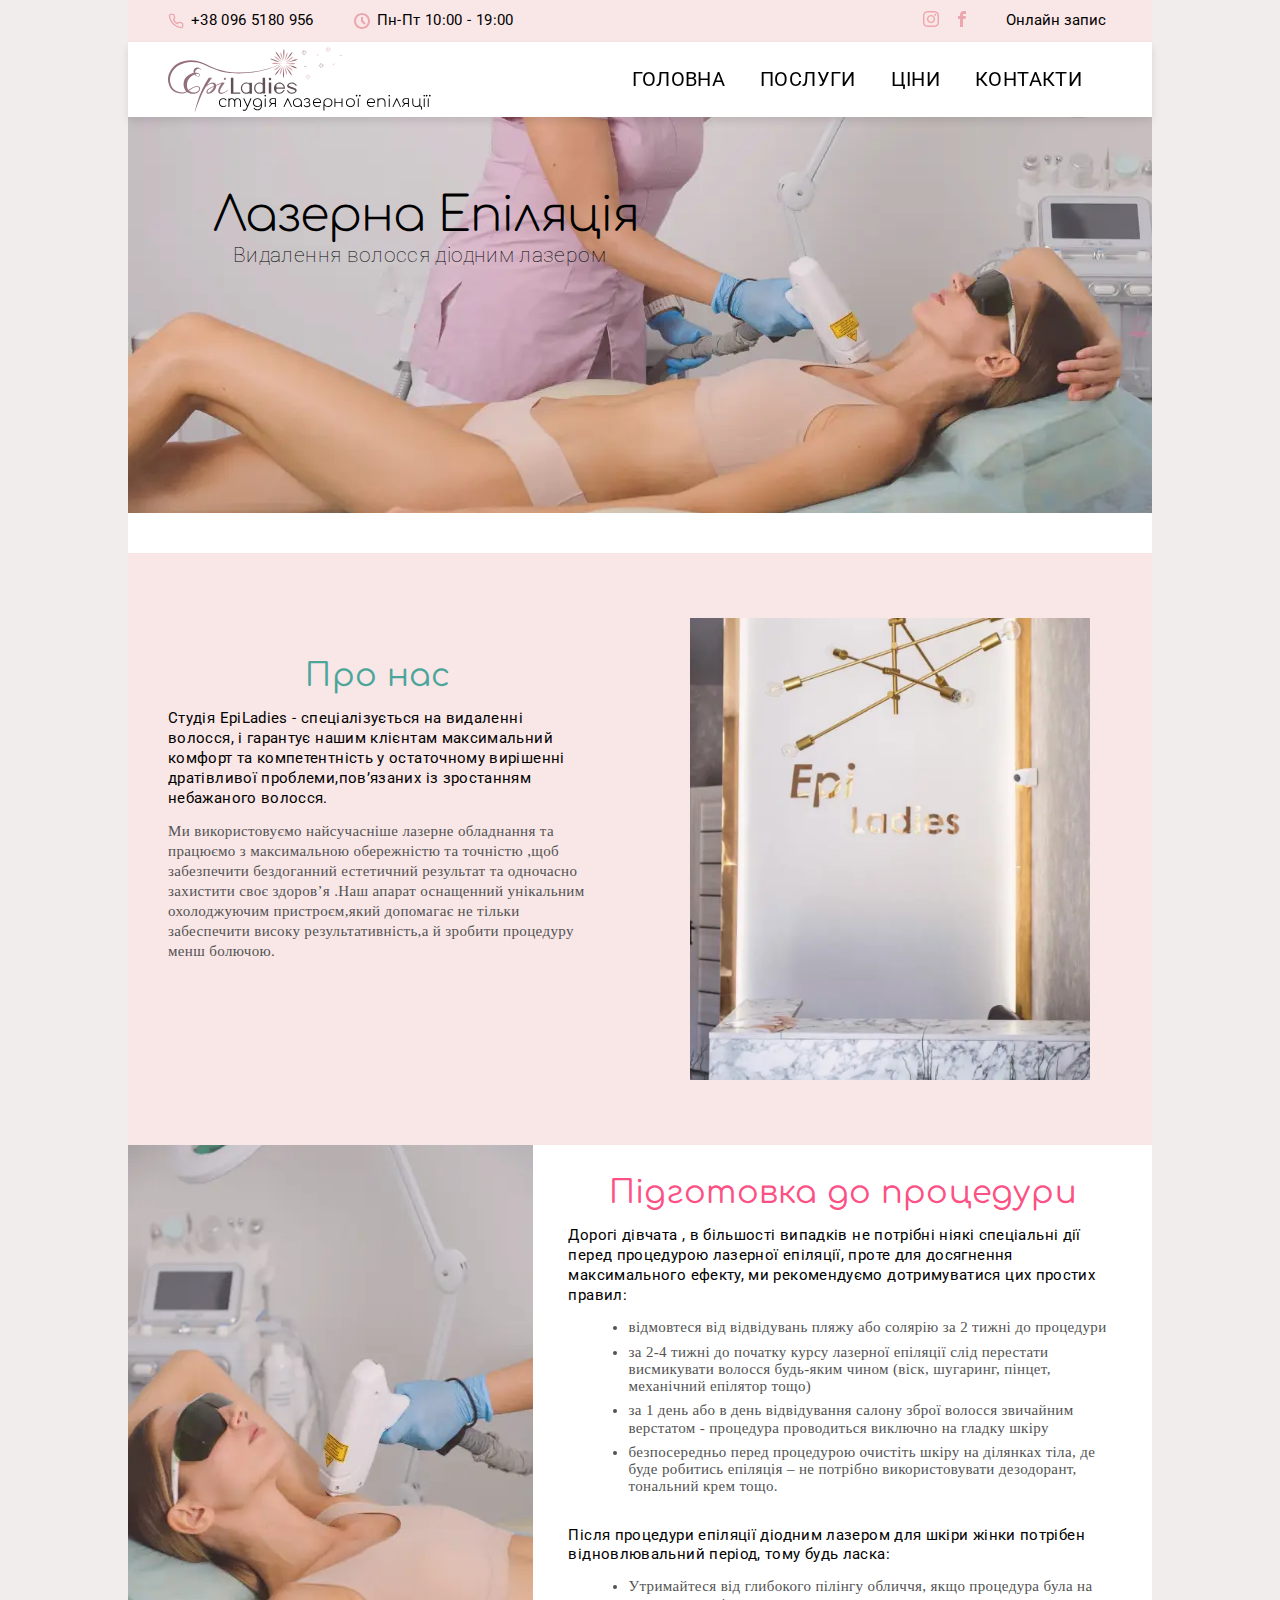
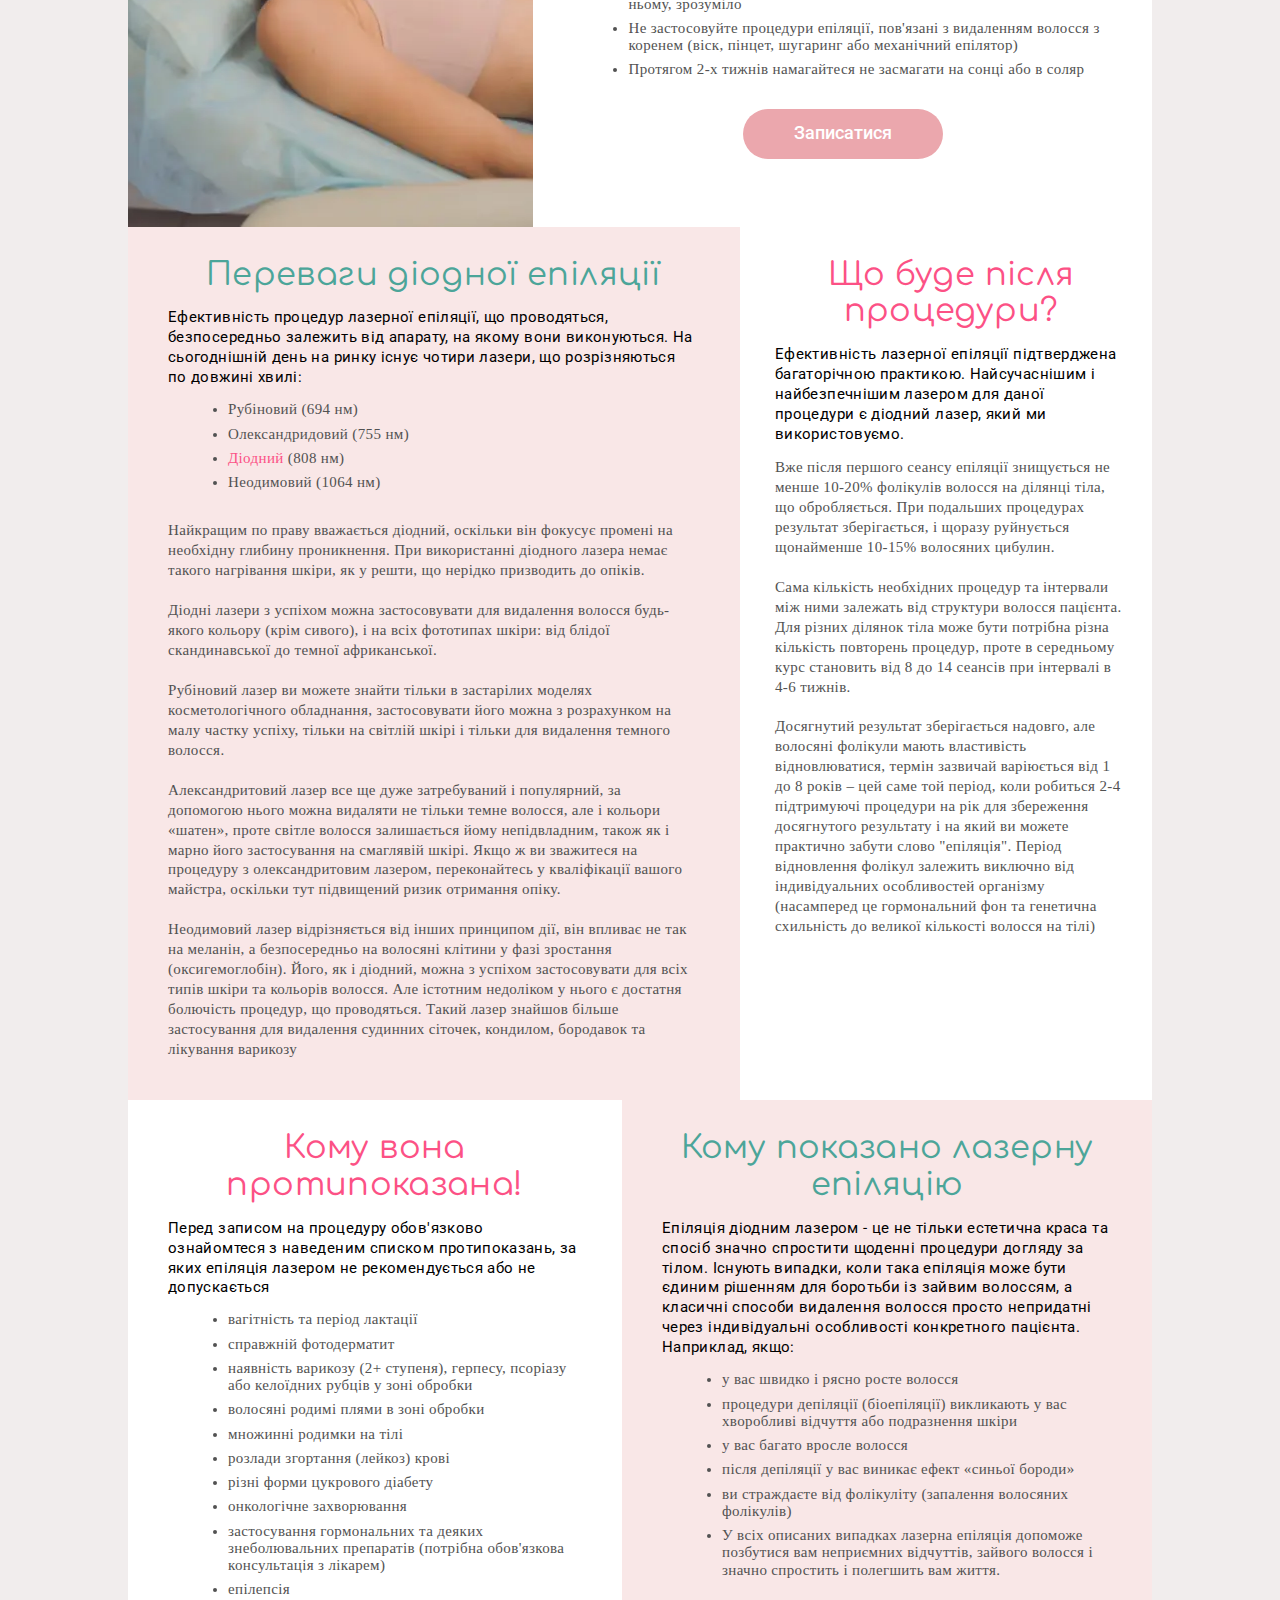
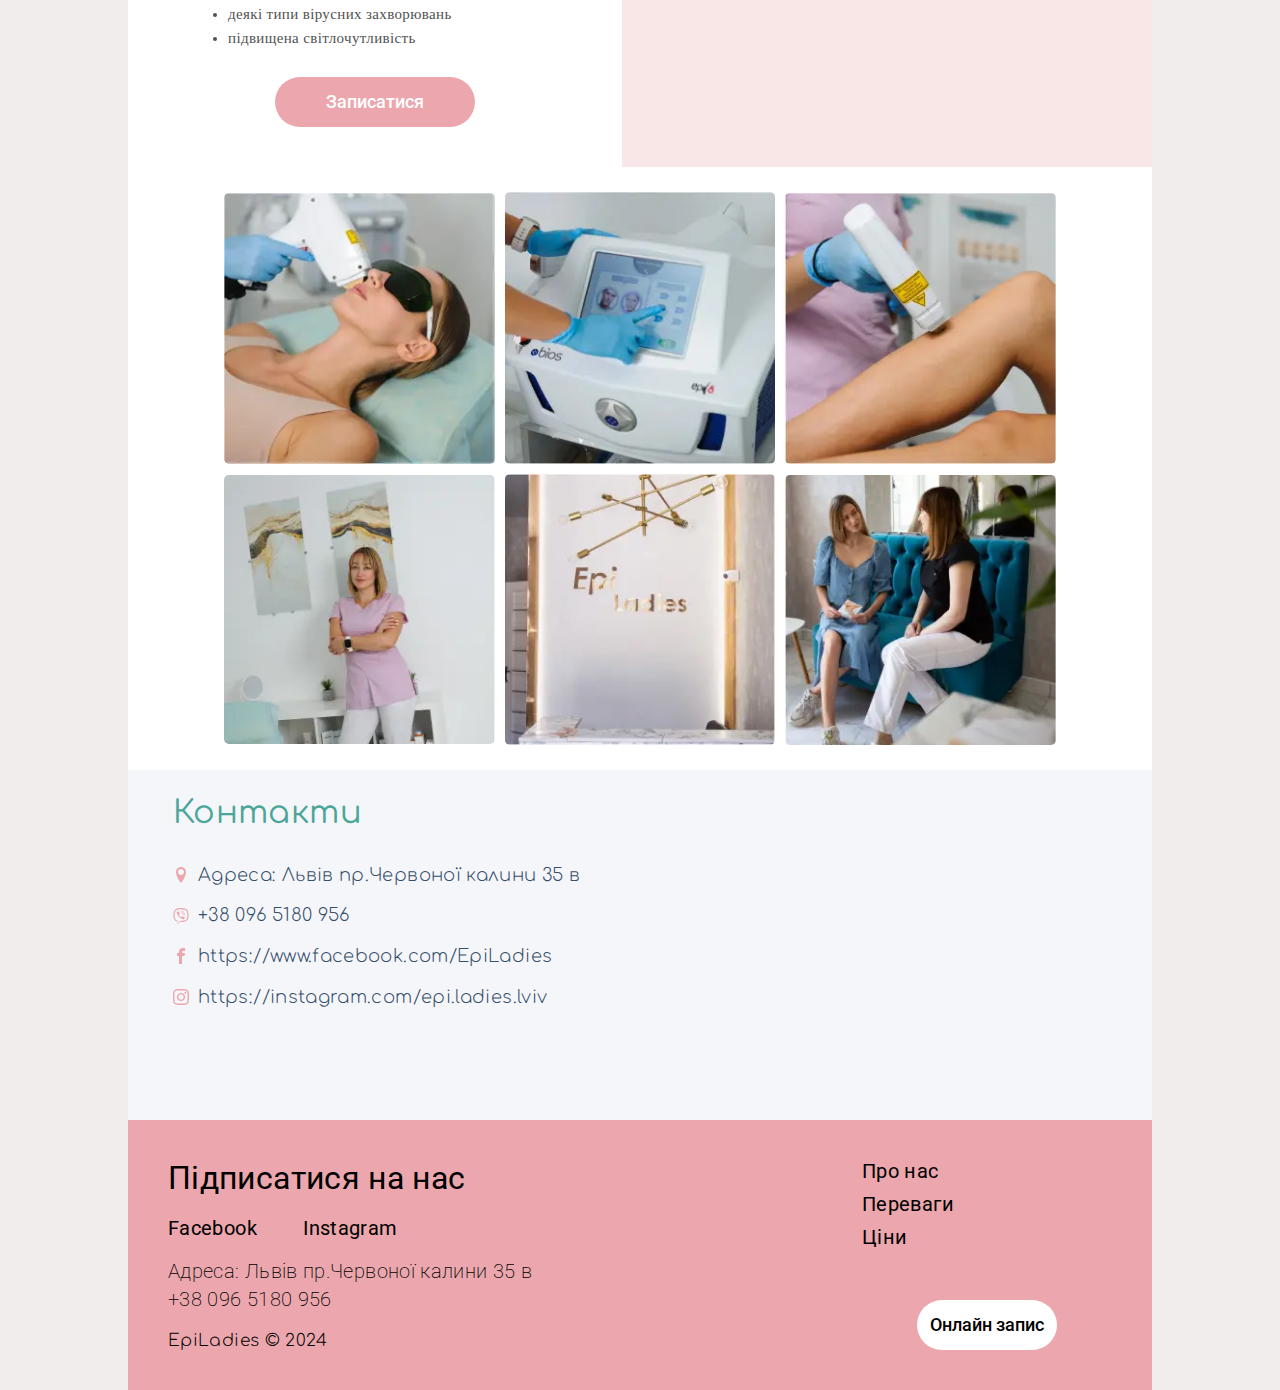
<file: index.html>
<!DOCTYPE html>
<html lang="uk">
  <head>
    <meta charset="UTF-8" />
    <meta name="viewport" content="width=device-width, initial-scale=1.0" />
    <meta
      name="keywords"
      content="лазерна епіляція, видалення волосся, процедура лазерної епіляції, переваги лазерної епіляції"
    />
    <meta
      name="description"
      content="EpiLadies – ваш найкращий вибір для лазерної епіляції та видалення волосся. Професійні послуги та передові технології для ідеальної гладкості шкіри. Дізнайтеся про переваги лазерної епіляції від EpiLadies."
    />

    <link
      rel="stylesheet"
      href="https://cdnjs.cloudflare.com/ajax/libs/modern-normalize/1.0.0/modern-normalize.min.css"
    />
    <link rel="preconnect" href="https://fonts.googleapis.com" />
    <link rel="preconnect" href="https://fonts.gstatic.com" crossorigin />
    <link
      href="https://fonts.googleapis.com/css2?family=Comfortaa:wght@300;700&family=Roboto:wght@100;400;500;700;900&display=swap"
      rel="stylesheet"
    />
    <link rel="stylesheet" href="./css/main.min.css" />
    <title>EpiLadies</title>
  </head>
  <body>
    <div class="top">
      <ul class="top__list">
        <li class="top__item">
          <a href="tel:+380961111111" class="top__link"
            ><svg width="16" height="16">
              <use class="top-icon" href="./images/symbol-defs.svg#icon-phone"></use></svg
            >+38 096 5180 956</a
          >
        </li>
        <li class="top__item">
          <a href="#" class="top__link top-link__disabled"
            ><svg width="16" height="16">
              <use class="top-icon" href="./images/symbol-defs.svg#icon-clock"></use></svg
            ><span>Пн-Пт 10:00 - 19:00</span></a
          >
        </li>
      </ul>
      <div class="top__wrapper-right">
        <ul class="top__icon-list">
          <li class="top__icon-item">
            <a
              href="https://instagram.com/epi.ladies.lviv"
              class="top__icon-link"
              aria-label="Епі Ледіс в Instagram"
              ><svg width="16" height="16">
                <use class="top-icon" href="./images/symbol-defs.svg#icon-instagram"></use></svg
            ></a>
          </li>
          <li class="top__icon-item">
            <a
              href="https://www.facebook.com/EpiLadies"
              class="top__icon-link"
              aria-label="Епі Ледіс в Facebook"
              ><svg width="16" height="16">
                <use class="top-icon" href="./images/symbol-defs.svg#icon-facebook"></use></svg
            ></a>
          </li>
        </ul>
        <button type="button" class="top__appointment" data-modal-open>Онлайн запис</button>
        <!-- <a href="#" class="top__appointment">Онлайн запис</a> -->
      </div>
    </div>
    <header class="header section" id="home">
      <div class="container">
        <div class="header-wrapper">
          <a href="#" class="logo"
            ><img
              src="./images/logo.svg"
              alt="логотип"
              class="logo__icon"
              width="150"
              height="55"
            /><span>студія лазерної епіляції</span></a
          >
          <nav>
            <ul class="nav-list__desktop">
              <li class="nav-item_desktop">
                <a href="/index.html" class="nav-link__desktop-item">Головна</a>
              </li>
              <li class="nav-item_desktop" id="services">
                <a href="#" class="nav-link__desktop-item">Послуги</a>
                <ul id="submenu" class="submenu">
                  <li class="submenu__item">
                    <a href="#" class="submenu__link" data-modal-open-price-list2
                      >Лазерна Епіляція</a
                    >
                  </li>
                  <li class="submenu__item"><a href="#" class="submenu__link">Косметологія</a></li>
                  <li class="submenu__item">
                    <a href="#" class="submenu__link">Апаратні процедури</a>
                  </li>
                </ul>
              </li>
              <li class="nav-item_desktop">
                <a href="./price.html" class="nav-link__desktop-item">Ціни</a>
              </li>
              <li class="nav-item_desktop">
                <a href="#contacts" class="nav-link__desktop-item">Контакти</a>
              </li>
            </ul>
            <ul class="nav-list" data-menu id="mobile-menu">
              <li class="nav-item"><a href="#home" class="nav-link">Головна</a></li>
              <li class="nav-item">
                <a href="#" class="nav-link" data-modal-open-price-list>Ціни</a>
              </li>
              <li class="nav-item"><a href="#contacts" class="nav-link">Розташування</a></li>
              <li class="nav-item">
                <a href="#" class="nav-link nav-link__contact">Контакти</a>
                <ul class="contacts__list nav-contacts">
                  <li class="contacts__item">
                    <svg class="contacts__icon" width="16" height="16">
                      <use href="./images/symbol-defs.svg#icon-location"></use>
                    </svg>
                    <a
                      href="https://goo.gl/maps/tGqg4Z2JBKy3Sz5L9"
                      class="contacts__link"
                      target="_blank"
                      rel="noopener noreferrer nofollow"
                      >Адреса: Львів пр.Червоної калини 36в</a
                    >
                  </li>
                  <li class="contacts__item">
                    <svg class="contacts__icon" width="16" height="16">
                      <use href="./images/symbol-defs.svg#icon-viber"></use>
                    </svg>
                    <a href="tel:+380961111111" class="contacts__link">+38 096 5180 956</a>
                  </li>
                  <li class="contacts__item">
                    <svg class="contacts__icon" width="16" height="16">
                      <use href="./images/symbol-defs.svg#icon-facebook"></use>
                    </svg>
                    <a
                      href="https://www.facebook.com/EpiLadies"
                      class="contacts__link"
                      target="_blank"
                      rel="noopener noreferrer nofollow"
                      >https://www.facebook.com/EpiLadies</a
                    >
                  </li>
                  <li class="contacts__item">
                    <svg class="contacts__icon" width="16" height="16">
                      <use href="./images/symbol-defs.svg#icon-instagram"></use>
                    </svg>
                    <a
                      href="https://instagram.com/epi.ladies.lviv"
                      class="contacts__link"
                      target="_blank"
                      rel="noopener noreferrer nofollow"
                      >https://instagram.com/epi.ladies.lviv</a
                    >
                  </li>
                </ul>
              </li>
            </ul>
          </nav>
          <button type="button" class="header__phone" data-modal-open>
            <svg width="25" height="25">
              <use class="icon-phone" href="./images/symbol-defs.svg#icon-phone"></use>
            </svg>
          </button>
          <button
            type="button"
            class="menu-toggle"
            data-menu-button
            aria-expanded="false"
            aria-controls="mobile-menu"
          >
            <svg width="35" height="25" aria-label="перемикач мобільного меню">
              <use class="icon-menu" href="./images/symbol-defs.svg#icon-menu"></use>
              <use class="icon-close" href="./images/symbol-defs.svg#icon-close"></use>
            </svg>
          </button>
          <!-- <button type="button" class="header__btn btn" data-modal-open>Записатися</button> -->
        </div>
      </div>
    </header>
    <main>
      <section class="hero">
        <div class="container">
          <h1 class="hero__title">Лазерна Епіляція</h1>
          <p class="hero__subtitle">Видалення волосся діодним лазером</p>
        </div>
        <div class="hero-padding"></div>
      </section>

      <section class="about section" id="about">
        <div class="container about-text">
          <h2 class="title title--dark">Про нас</h2>
          <p class="description">
            Студія EpiLadies - спеціалізується на видаленні волосся, і гарантує нашим клієнтам
            максимальний комфорт та компетентність у остаточному вирішенні дратівливої
            проблеми,пов’язаних із зростанням небажаного волосся.
          </p>
          <p class="text">
            Ми використовуємо найсучасніше лазерне обладнання та працюємо з максимальною обережністю
            та точністю ,щоб забезпечити бездоганний естетичний результат та одночасно захистити
            своє здоров’я .Наш апарат оснащенний унікальним охолоджуючим пристроєм,який допомагає не
            тільки забеспечити високу результативність,а й зробити процедуру менш болючою.
          </p>
        </div>
        <div class="about-thumb__img"></div>
      </section>

      <section class="preparation section">
        <div class="container preparation-text">
          <h2 class="title">Підготовка до процедури</h2>
          <p class="description">
            Дорогі дівчата , в більшості випадків не потрібні ніякі спеціальні дії перед процедурою
            лазерної епіляції, проте для досягнення максимального ефекту, ми рекомендуємо
            дотримуватися цих простих правил:
          </p>
          <ul class="list">
            <li class="item">
              відмовтеся від відвідувань пляжу або солярію за 2 тижні до процедури
            </li>
            <li class="item">
              за 2-4 тижні до початку курсу лазерної епіляції слід перестати висмикувати волосся
              будь-яким чином (віск, шугаринг, пінцет, механічний епілятор тощо)
            </li>
            <li class="item">
              за 1 день або в день відвідування салону зброї волосся звичайним верстатом - процедура
              проводиться виключно на гладку шкіру
            </li>
            <li class="item">
              безпосередньо перед процедурою очистіть шкіру на ділянках тіла, де буде робитись
              епіляція – не потрібно використовувати дезодорант, тональний крем тощо.
            </li>
          </ul>
          <p class="description">
            Після процедури епіляції діодним лазером для шкіри жінки потрібен відновлювальний
            період, тому будь ласка:
          </p>
          <ul class="list">
            <li class="item">
              Утримайтеся від глибокого пілінгу обличчя, якщо процедура була на ньому, зрозуміло
            </li>
            <li class="item">
              Не застосовуйте процедури епіляції, пов'язані з видаленням волосся з коренем (віск,
              пінцет, шугаринг або механічний епілятор)
            </li>
            <li class="item">Протягом 2-х тижнів намагайтеся не засмагати на сонці або в соляр</li>
          </ul>
          <button type="button" class="btn" data-modal-open>Записатися</button>
        </div>
        <div class="preparation-thumb__img"></div>
      </section>

      <div class="container-double">
        <section class="advantages section" id="advantages">
          <div class="container">
            <div class="advantages-wrapper">
              <h2 class="title title--dark">Переваги діодної епіляції</h2>
              <p class="description">
                Ефективність процедур лазерної епіляції, що проводяться, безпосередньо залежить від
                апарату, на якому вони виконуються. На сьогоднішній день на ринку існує чотири
                лазери, що розрізняються по довжині хвилі:
              </p>
              <ul class="list">
                <li class="item">Рубіновий (694 нм)</li>
                <li class="item">Олександридовий (755 нм)</li>
                <li class="item"><span style="color: #fc5185">Діодний</span> (808 нм)</li>
                <li class="item">Неодимовий (1064 нм)</li>
              </ul>
              <p class="text">
                Найкращим по праву вважається діодний, оскільки він фокусує промені на необхідну
                глибину проникнення. При використанні діодного лазера немає такого нагрівання шкіри,
                як у решти, що нерідко призводить до опіків.<br /><br />Діодні лазери з успіхом
                можна застосовувати для видалення волосся будь-якого кольору (крім сивого), і на
                всіх фототипах шкіри: від блідої скандинавської до темної африканської.<br /><br />
                Рубіновий лазер ви можете знайти тільки в застарілих моделях косметологічного
                обладнання, застосовувати його можна з розрахунком на малу частку успіху, тільки на
                світлій шкірі і тільки для видалення темного волосся.<br /><br />
                Александритовий лазер все ще дуже затребуваний і популярний, за допомогою нього
                можна видаляти не тільки темне волосся, але і кольори «шатен», проте світле волосся
                залишається йому непідвладним, також як і марно його застосування на смаглявій
                шкірі. Якщо ж ви зважитеся на процедуру з олександритовим лазером, переконайтесь у
                кваліфікації вашого майстра, оскільки тут підвищений ризик отримання опіку.
                <br /><br />Неодимовий лазер відрізняється від інших принципом дії, він впливає не
                так на меланін, а безпосередньо на волосяні клітини у фазі зростання
                (оксигемоглобін). Його, як і діодний, можна з успіхом застосовувати для всіх типів
                шкіри та кольорів волосся. Але істотним недоліком у нього є достатня болючість
                процедур, що проводяться. Такий лазер знайшов більше застосування для видалення
                судинних сіточек, кондилом, бородавок та лікування варикозу
              </p>
            </div>
          </div>
        </section>

        <section class="post section">
          <div class="container">
            <div class="post-wrapper">
              <h2 class="title">Що буде після процедури?</h2>
              <p class="description">
                Ефективність лазерної епіляції підтверджена багаторічною практикою. Найсучаснішим і
                найбезпечнішим лазером для даної процедури є діодний лазер, який ми використовуємо.
              </p>
              <p class="text">
                Вже після першого сеансу епіляції знищується не менше 10-20% фолікулів волосся на
                ділянці тіла, що обробляється. При подальших процедурах результат зберігається, і
                щоразу руйнується щонайменше 10-15% волосяних цибулин.<br />
                <br />Сама кількість необхідних процедур та інтервали між ними залежать від
                структури волосся пацієнта. Для різних ділянок тіла може бути потрібна різна
                кількість повторень процедур, проте в середньому курс становить від 8 до 14 сеансів
                при інтервалі в 4-6 тижнів. <br />
                <br />Досягнутий результат зберігається надовго, але волосяні фолікули мають
                властивість відновлюватися, термін зазвичай варіюється від 1 до 8 років – цей саме
                той період, коли робиться 2-4 підтримуючі процедури на рік для збереження
                досягнутого результату і на який ви можете практично забути слово "епіляція". Період
                відновлення фолікул залежить виключно від індивідуальних особливостей організму
                (насамперед це гормональний фон та генетична схильність до великої кількості волосся
                на тілі)
              </p>
            </div>
          </div>
        </section>
      </div>

      <div class="container-double-reverse">
        <section class="recommend">
          <div class="container recommend-wrapper">
            <h2 class="title title--dark">Кому показано лазерну епіляцію</h2>
            <p class="description">
              Епіляція діодним лазером - це не тільки естетична краса та спосіб значно спростити
              щоденні процедури догляду за тілом. Існують випадки, коли така епіляція може бути
              єдиним рішенням для боротьби із зайвим волоссям, а класичні способи видалення волосся
              просто непридатні через індивідуальні особливості конкретного пацієнта. Наприклад,
              якщо:
            </p>
            <ul class="list">
              <li class="item">у вас швидко і рясно росте волосся</li>
              <li class="item">
                процедури депіляції (біоепіляції) викликають у вас хворобливі відчуття або
                подразнення шкіри
              </li>
              <li class="item">у вас багато вросле волосся</li>
              <li class="item">після депіляції у вас виникає ефект «синьої бороди»</li>
              <li class="item">ви страждаєте від фолікуліту (запалення волосяних фолікулів)</li>
              <li class="item">
                У всіх описаних випадках лазерна епіляція допоможе позбутися вам неприємних
                відчуттів, зайвого волосся і значно спростить і полегшить вам життя.
              </li>
            </ul>
          </div>
        </section>

        <section class="contr-recomend section">
          <div class="container contr-recomend-wrapper">
            <h2 class="title">Кому вона протипоказана!</h2>
            <p class="description">
              Перед записом на процедуру обов'язково ознайомтеся з наведеним списком протипоказань,
              за яких епіляція лазером не рекомендується або не допускається
            </p>
            <ul class="list">
              <li class="item">вагітність та період лактації</li>
              <li class="item">справжній фотодерматит</li>
              <li class="item">
                наявність варикозу (2+ ступеня), герпесу, псоріазу або келоїдних рубців у зоні
                обробки
              </li>
              <li class="item">волосяні родимі плями в зоні обробки</li>
              <li class="item">множинні родимки на тілі</li>
              <li class="item">розлади згортання (лейкоз) крові</li>
              <li class="item">різні форми цукрового діабету</li>
              <li class="item">онкологічне захворювання</li>
              <li class="item">
                застосування гормональних та деяких знеболювальних препаратів (потрібна обов'язкова
                консультація з лікарем)
              </li>
              <li class="item">епілепсія</li>
              <li class="item">деякі типи вірусних захворювань</li>
              <li class="item">підвищена світлочутливість</li>
            </ul>
            <button type="button" class="btn" data-modal-open>Записатися</button>
          </div>
        </section>
      </div>

      <section class="cards section">
        <h2 class="visibility-hidden">Фото-звіт</h2>
        <ul class="cards__list">
          <li class="cards__item">
            <picture>
              <source
                srcset="./images/recom/rec1-1.webp 1x, ./images/recom/rec1@2.webp 2x"
                media="(max-width: 1023px)"
              />
              <source
                srcset="
                  ./images/recom/rec280/rec1-280.webp   1x,
                  ./images/recom/rec280/rec1-280@2.webp 2x
                "
                media="(min-width: 1024px)"
              />
              <img
                class="cards__img"
                src="./images/recom/rec1-1.webp"
                alt="#"
                sizes="(min-width: 768px) 33vw, 50vw"
                loading="lazy"
              />
            </picture>
            <!-- <img
              loading="lazy"
              src="./images/recom/rec1@2.webp"
              alt=""
              class="cards__img"
              width="220"
              height="220"
            /> -->
          </li>
          <li class="cards__item">
            <picture>
              <source
                srcset="./images/recom/rec1-2.webp 1x, ./images/recom/rec2@2.webp 2x"
                media="(max-width: 1023px)"
              />
              <source
                srcset="
                  ./images/recom/rec280/rec2-280.webp   1x,
                  ./images/recom/rec280/rec2-280@2.webp 2x
                "
                media="(min-width: 1024px)"
              />
              <img
                class="cards__img"
                src="./images/recom/rec1-2.webp"
                alt="#"
                sizes="(min-width: 768px) 33vw, 50vw"
                loading="lazy"
              />
            </picture>
          </li>
          <li class="cards__item">
            <picture>
              <source
                srcset="./images/recom/rec1-3.webp 1x, ./images/recom/rec3@2.webp 2x"
                media="(max-width: 1023px)"
              />
              <source
                srcset="
                  ./images/recom/rec280/rec3-280.webp   1x,
                  ./images/recom/rec280/rec3-280@2.webp 2x
                "
                media="(min-width: 1024px)"
              />
              <img
                class="cards__img"
                src="./images/recom/rec1-3.webp"
                alt="#"
                sizes="(min-width: 768px) 33vw, 50vw"
                loading="lazy"
              />
            </picture>
          </li>
          <li class="cards__item">
            <picture>
              <source
                srcset="./images/recom/rec1-4.webp 1x, ./images/recom/rec4@2.webp 2x"
                media="(max-width: 1023px)"
              />
              <source
                srcset="
                  ./images/recom/rec280/rec4-280.webp   1x,
                  ./images/recom/rec280/rec4-280@2.webp 2x
                "
                media="(min-width: 1024px)"
              />
              <img
                class="cards__img"
                src="./images/recom/rec1-4.webp"
                alt="#"
                sizes="(min-width: 768px) 33vw, 50vw"
                loading="lazy"
              />
            </picture>
          </li>
          <li class="cards__item tablet">
            <picture>
              <source
                srcset="./images/recom/rec1-5.webp 1x, ./images/recom/rec5@2.webp 2x"
                media="(max-width: 1023px)"
              />
              <source
                srcset="
                  ./images/recom/rec280/rec5-280.webp   1x,
                  ./images/recom/rec280/rec5-280@2.webp 2x
                "
                media="(min-width: 1024px)"
              />
              <img
                class="cards__img"
                src="./images/recom/rec1-5.webp"
                alt="#"
                sizes="(min-width: 768px) 33vw, 50vw"
                loading="lazy"
              />
            </picture>
          </li>
          <li class="cards__item tablet">
            <picture>
              <source
                srcset="./images/recom/rec1-6.webp 1x, ./images/recom/rec6@2.webp 2x"
                media="(max-width: 1023px)"
              />
              <source
                srcset="
                  ./images/recom/rec280/rec6-280.webp   1x,
                  ./images/recom/rec280/rec6-280@2.webp 2x
                "
                media="(min-width: 1024px)"
              />
              <img
                class="cards__img"
                src="./images/recom/rec1-6.webp"
                alt="#"
                sizes="(min-width: 768px) 33vw, 50vw"
                loading="lazy"
              />
            </picture>
          </li>
        </ul>
      </section>

      <section class="contacts section" id="contacts">
        <div class="container">
          <div class="contacts__wrapper">
            <h3 class="contacts__title">Контакти</h3>
            <!-- <address class="contacts__address"> -->
            <ul class="contacts__list">
              <li class="contacts__item">
                <svg class="contacts__icon" width="16" height="16">
                  <use href="./images/symbol-defs.svg#icon-location"></use>
                </svg>
                <a
                  href="https://goo.gl/maps/tGqg4Z2JBKy3Sz5L9"
                  class="contacts__link"
                  target="_blank"
                  rel="noopener noreferrer nofollow"
                  >Адреса: Львів пр.Червоної калини 35 в</a
                >
              </li>
              <li class="contacts__item">
                <svg class="contacts__icon" width="16" height="16">
                  <use href="./images/symbol-defs.svg#icon-viber"></use>
                </svg>
                <a href="tel:+380961111111" class="contacts__link">+38 096 5180 956</a>
              </li>
              <li class="contacts__item">
                <svg class="contacts__icon" width="16" height="16">
                  <use href="./images/symbol-defs.svg#icon-facebook"></use>
                </svg>
                <a
                  href="https://www.facebook.com/EpiLadies"
                  class="contacts__link"
                  target="_blank"
                  rel="noopener noreferrer nofollow"
                  >https://www.facebook.com/EpiLadies</a
                >
              </li>
              <li class="contacts__item">
                <svg class="contacts__icon" width="16" height="16">
                  <use href="./images/symbol-defs.svg#icon-instagram"></use>
                </svg>
                <a
                  href="https://instagram.com/epi.ladies.lviv"
                  class="contacts__link"
                  target="_blank"
                  rel="noopener noreferrer nofollow"
                  >https://instagram.com/epi.ladies.lviv</a
                >
              </li>
            </ul>
            <iframe
              class="contacts__map"
              title="myFrame"
              src="https://www.google.com/maps/embed?pb=!1m14!1m8!1m3!1d10301.074335816527!2d24.04820575566468!3d49.79981806782595!3m2!1i1024!2i768!4f13.1!3m3!1m2!1s0x473ae9c1765b9a57%3A0x812b740541a07207!2zRXBpIExhZGllcy0g0YHRgtGD0LTRltGPINC70LDQt9C10YDQvdC-0Zcg0LXQv9GW0LvRj9GG0ZbRlw!5e0!3m2!1suk!2sua!4v1695495187989!5m2!1suk!2sua"
              style="border: 0"
              allowfullscreen=""
              loading="lazy"
              referrerpolicy="no-referrer-when-downgrade"
            ></iframe>
          </div>
        </div>
      </section>
    </main>

    <footer class="footer">
      <div class="footer__wrapper-left">
        <h3 class="footer__title">Підписатися на нас</h3>
        <ul class="footer__social-list">
          <li class="footer__social-item">
            <a
              href="https://www.facebook.com/EpiLadies"
              target="_blank"
              rel="noopener noreferrer nofollow"
              class="footer__social-link"
              >Facebook </a
            ><svg width="16" height="16">
              <use href="./images/symbol-defs.svg#icon-arrow"></use>
            </svg>
          </li>
          <li class="footer__social-item">
            <a
              href="https://instagram.com/epi.ladies.lviv"
              target="_blank"
              rel="noopener noreferrer nofollow"
              class="footer__social-link"
              >Instagram</a
            >
            <svg width="16" height="16">
              <use href="./images/symbol-defs.svg#icon-arrow"></use>
            </svg>
          </li>
        </ul>
        <ul class="footer__contacts-list">
          <li class="footer__social-item">
            <a
              href="https://goo.gl/maps/tGqg4Z2JBKy3Sz5L9"
              class="footer__social-link"
              target="_blank"
              rel="noopener noreferrer nofollow"
              >Адреса: Львів пр.Червоної калини 35 в</a
            >
          </li>
          <li class="footer__social-item">
            <a href="tel:+380961111111" class="footer__social-link">+38 096 5180 956</a>
          </li>
        </ul>
        <p class="footer__copy">EpiLadies &copy; 2024</p>
      </div>

      <div class="footer__wrapper-right">
        <ul class="footer__section">
          <li><a href="#about" class="footer__section-link">Про нас</a></li>
          <li><a href="#advantages" class="footer__section-link">Переваги</a></li>
          <li><a href="#" class="footer__section-link">Ціни</a></li>
        </ul>
        <button type="button" class="btn footer__btn" data-modal-open>Онлайн запис</button>
      </div>
    </footer>

    <div class="backdrop is-hidden" data-modal>
      <div class="modal">
        <button type="button" class="modal__close" data-modal-close>
          <svg width="18" height="18" class="modal__icon">
            <use href="./images/symbol-defs.svg#icon-close"></use>
          </svg>
        </button>
        <h3 class="modal__title">Запис на прийом</h3>
        <form action="#" class="modal__form" name="submit-to-google-sheet" id="appointmentForm">
          <input
            type="text"
            name="name"
            id="name"
            autocomplete="off"
            placeholder="Ваше ім'я"
            required
          />
          <input
            type="number"
            name="number"
            id="number"
            autocomplete="off"
            placeholder="Ваш номер телефону"
            required
          />
          <button type="submit" class="btn">Надіслати</button>
        </form>
        <div class="success-message is-hidden" id="successMessage">
          <h2 class="success-message__title">Дякуємо!</h2>
          <h3 class="success-message__text">Вашу заявку прийнято</h3>
        </div>
      </div>
    </div>
    <div class="backdrop is-hidden" id="backdrop">
      <button type="button" class="modal__close price__close" data-modal-close-price>
        <svg width="18" height="18" class="modal__icon">
          <use href="./images/symbol-defs.svg#icon-close"></use>
        </svg>
      </button>
      <div class="price is-hidden" data-modal-price>
        <h2 class="price__title">Лазерна епіляція</h2>
        <table>
          <thead>
            <tr>
              <th colspan="2">Зона обличчя</th>
            </tr>
          </thead>
          <tbody>
            <tr>
              <td>
                <span>Брови</span>
                <span>...200</span>
              </td>
            </tr>
            <tr>
              <td class="price__pink">
                <span>Міжбрівʼя </span>
                <span>...200</span>
              </td>
            </tr>
            <tr>
              <td>
                <span>Щоки</span>
                <span>...200</span>
              </td>
            </tr>
            <tr>
              <td class="price__pink">
                <span>Верхня губа </span>
                <span>...200</span>
              </td>
            </tr>
            <tr>
              <td>
                <span>Підборіддя</span>
                <span>...180</span>
              </td>
            </tr>
            <tr>
              <td class="price__pink">
                <span>Шия </span>
                <span>...200</span>
              </td>
            </tr>
            <tr>
              <td>
                <span>Скроні</span>
                <span>...150</span>
              </td>
            </tr>
            <tr>
              <td class="price__pink">
                <span>Лінія чола</span>
                <span>...100</span>
              </td>
            </tr>
          </tbody>

          <thead>
            <tr>
              <th colspan="2">Зона рук</th>
            </tr>
          </thead>
          <tbody>
            <tr>
              <td>
                <span>Пахові ділянки</span>
                <span>...300</span>
              </td>
            </tr>
            <tr>
              <td class="price__pink">
                <span>Перепліччя</span>
                <span>...400</span>
              </td>
            </tr>
            <tr>
              <td>
                <span>Кисті рук + пальці</span>
                <span>...200</span>
              </td>
            </tr>
            <tr>
              <td class="price__pink">
                <span>Пальці рук</span>
                <span>...100</span>
              </td>
            </tr>
            <tr>
              <td>
                <span>Руки по всій довжині </span>
                <span>...200</span>
              </td>
            </tr>
          </tbody>

          <thead>
            <tr>
              <th colspan="2">Зона ніг</th>
            </tr>
          </thead>
          <tbody>
            <tr>
              <td>
                <span>Ноги</span>
                <span>...1300</span>
              </td>
            </tr>
            <tr>
              <td class="price__pink">
                <span>Гомілки</span>
                <span>...500</span>
              </td>
            </tr>
            <tr>
              <td>
                <span>Гомілки + коліна</span>
                <span>...600</span>
              </td>
            </tr>
            <tr>
              <td class="price__pink">
                <span>Стегна</span>
                <span>...700</span>
              </td>
            </tr>
            <tr>
              <td>
                <span>Стегна частково</span>
                <span>...450</span>
              </td>
            </tr>
            <tr>
              <td class="price__pink">
                <span>Сідниці </span>
                <span>...600</span>
              </td>
            </tr>
            <tr>
              <td>
                <span>Пальці ніг</span>
                <span>...150</span>
              </td>
            </tr>
          </tbody>

          <thead>
            <tr>
              <th colspan="2">Зона спини і живота</th>
            </tr>
          </thead>
          <tbody>
            <tr>
              <td>
                <span>Спина</span>
                <span>...750</span>
              </td>
            </tr>
            <tr>
              <td class="price__pink">
                <span>Плечі</span>
                <span>...400</span>
              </td>
            </tr>
            <tr>
              <td>
                <span>Ореоли мол. залоз</span>
                <span>...150</span>
              </td>
            </tr>
            <tr>
              <td class="price__pink">
                <span>Поперекова обл.</span>
                <span>...320</span>
              </td>
            </tr>
            <tr>
              <td>
                <span>Декольте</span>
                <span>...200</span>
              </td>
            </tr>
            <tr>
              <td class="price__pink">
                <span>Живіт </span>
                <span>...340</span>
              </td>
            </tr>
            <tr>
              <td>
                <span>Біла лінія живота</span>
                <span>...200</span>
              </td>
            </tr>
          </tbody>

          <thead>
            <tr>
              <th colspan="2">Інтимні зони</th>
            </tr>
          </thead>
          <tbody>
            <tr>
              <td>
                <span>Бікіні та лінія трусиків</span>
                <span>...450</span>
              </td>
            </tr>
            <tr>
              <td class="price__pink">
                <span>Бікіні глибоке</span>
                <span>...650</span>
              </td>
            </tr>
            <tr>
              <td>
                <span>Зона лобка</span>
                <span>...350</span>
              </td>
            </tr>
            <tr>
              <td class="price__pink">
                <span>Статеві губи</span>
                <span>...150</span>
              </td>
            </tr>
            <tr>
              <td>
                <span>Міжсіднична складка</span>
                <span>...250</span>
              </td>
            </tr>
          </tbody>

          <thead>
            <tr>
              <th colspan="2">Акційні пакети</th>
            </tr>
          </thead>
          <tbody>
            <tr>
              <td>
                <span>Пах. + бікіні глибоке</span>
                <span>...720</span>
              </td>
            </tr>
            <tr>
              <td class="price__pink">
                <span>Пах + гомілки + коліни</span>
                <span>...750</span>
              </td>
            </tr>
            <tr>
              <td>
                <span>Пах. + бікіні + ноги</span>
                <span>...1600</span>
              </td>
            </tr>
            <tr>
              <td class="price__pink">
                <span>Пах. + бікіні + гомілки + коліна</span>
                <span>...1200</span>
              </td>
            </tr>
          </tbody>
        </table>
      </div>
    </div>

    <script>
      const scriptURL =
        'https://script.google.com/macros/s/AKfycbz53IuWDN6bv50S5M9BVnVaiIIh6ARny9TDPUD0k4d3fwl4Cu_Q0L2DJNxy9_bfj-dN/exec';
      const form = document.forms['submit-to-google-sheet'];

      form.addEventListener('submit', e => {
        e.preventDefault();
        fetch(scriptURL, { method: 'POST', body: new FormData(form) })
          .then(response => console.log('Success!', response))
          .catch(error => console.error('Error!', error.message));
      });
    </script>
    <script defer src="./js/submenu.js"></script>
    <script defer src="./js/price.js"></script>
    <script defer src="./js/modal.js"></script>
    <script defer src="./js/menu.js"></script>
  </body>
</html>
</file>
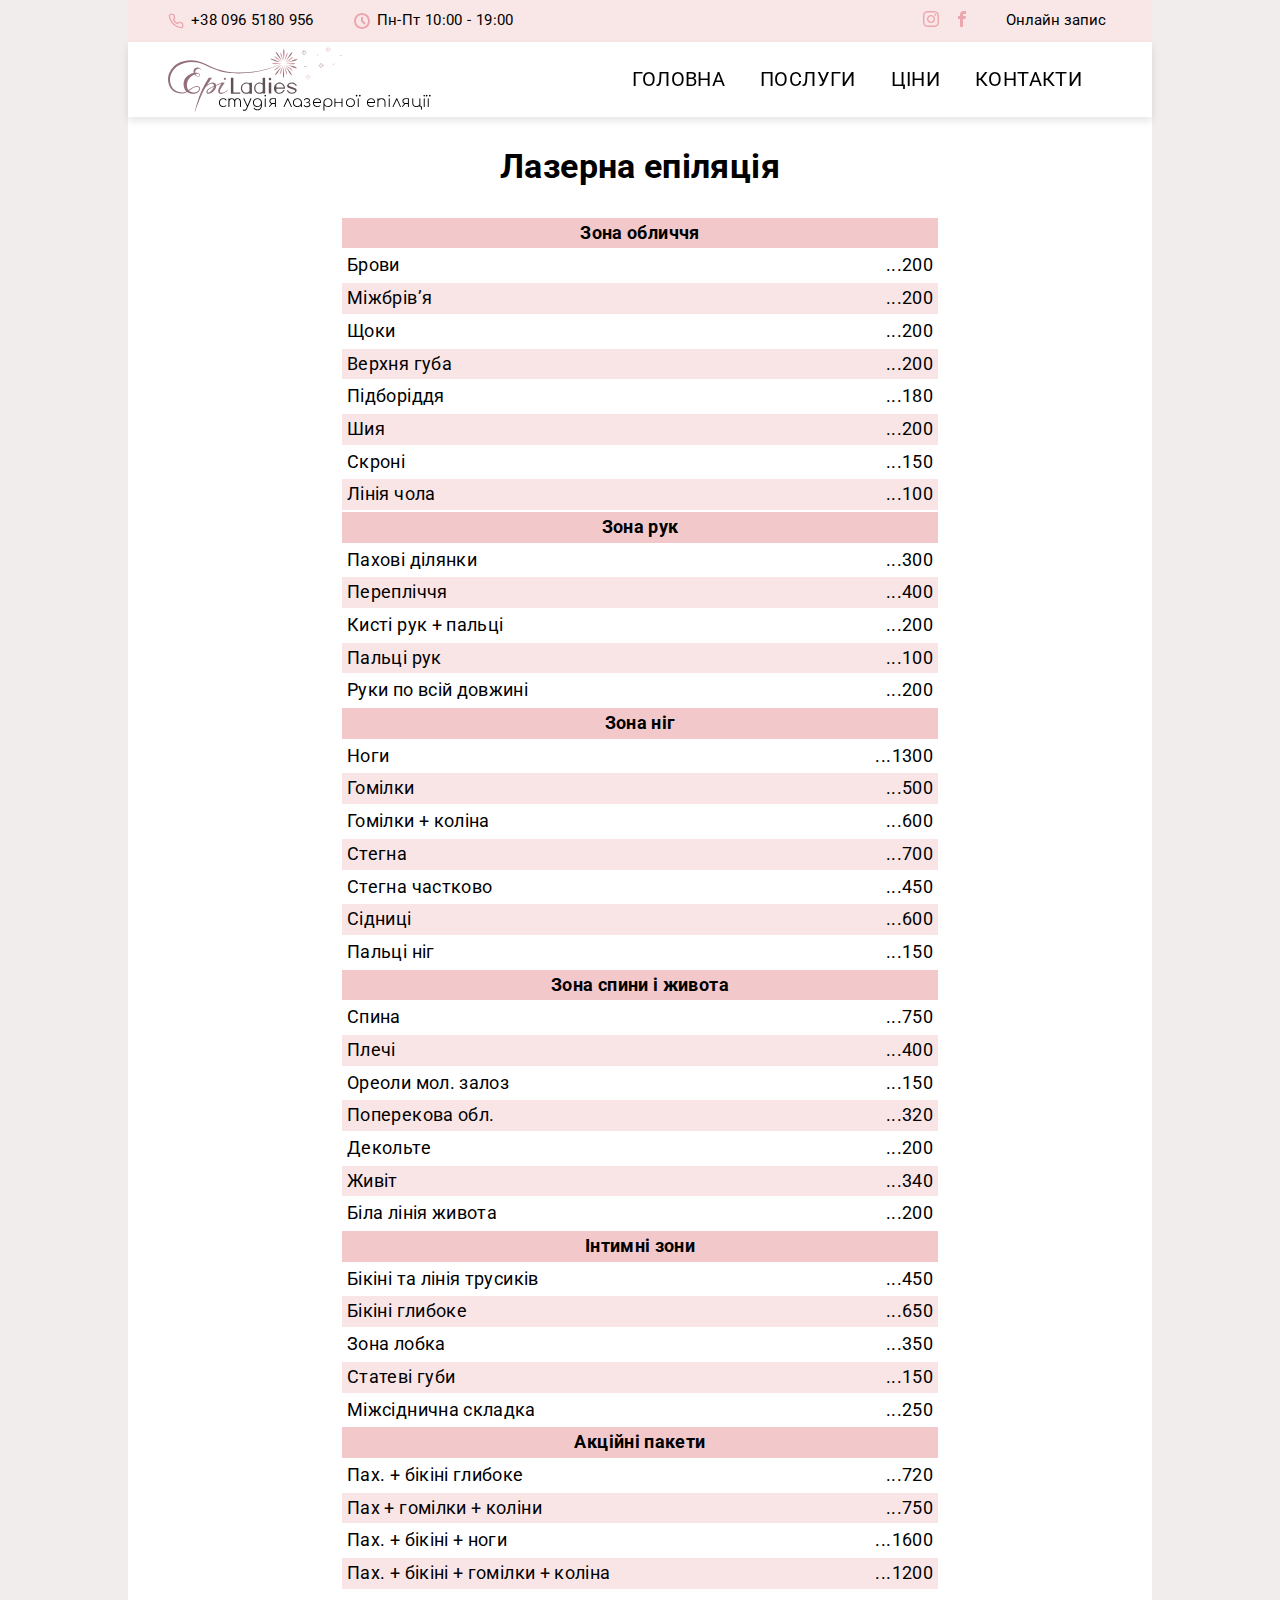
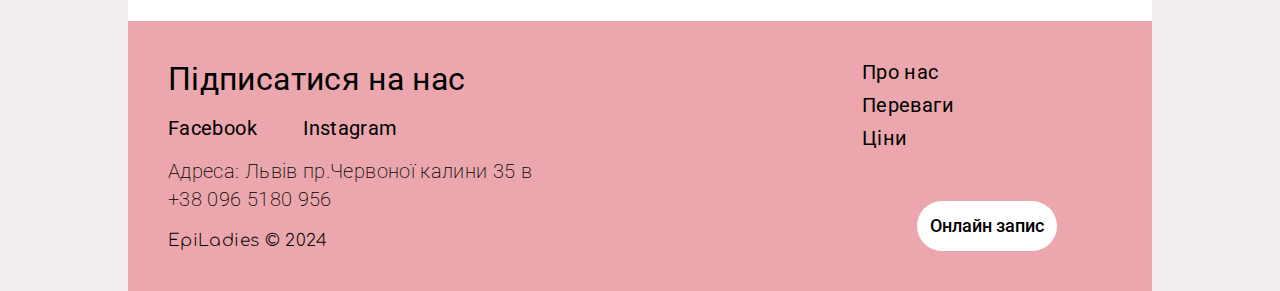
<file: price.html>
<!DOCTYPE html>
<html lang="en">
  <head>
    <meta charset="UTF-8" />
    <meta name="viewport" content="width=device-width, initial-scale=1.0" />
    <meta
      name="keywords"
      content="лазерна епіляція, видалення волосся, процедура лазерної епіляції, переваги лазерної епіляції"
    />
    <meta
      name="description"
      content="EpiLadies – ваш найкращий вибір для лазерної епіляції та видалення волосся. Професійні послуги та передові технології для ідеальної гладкості шкіри. Дізнайтеся про переваги лазерної епіляції від EpiLadies."
    />

    <link
      rel="stylesheet"
      href="https://cdnjs.cloudflare.com/ajax/libs/modern-normalize/1.0.0/modern-normalize.min.css"
    />
    <link rel="preconnect" href="https://fonts.googleapis.com" />
    <link rel="preconnect" href="https://fonts.gstatic.com" crossorigin />
    <link
      href="https://fonts.googleapis.com/css2?family=Comfortaa:wght@300;700&family=Roboto:wght@100;400;500;700;900&display=swap"
      rel="stylesheet"
    />
    <link rel="stylesheet" href="./css/main.min.css" />
    <title>EpiLadies/price</title>
  </head>
  <body>
    <div class="top">
      <ul class="top__list">
        <li class="top__item">
          <a href="tel:+380961111111" class="top__link"
            ><svg width="16" height="16">
              <use class="top-icon" href="./images/symbol-defs.svg#icon-phone"></use></svg
            >+38 096 5180 956</a
          >
        </li>
        <li class="top__item">
          <a href="#" class="top__link top-link__disabled"
            ><svg width="16" height="16">
              <use class="top-icon" href="./images/symbol-defs.svg#icon-clock"></use></svg
            ><span>Пн-Пт 10:00 - 19:00</span></a
          >
        </li>
      </ul>
      <div class="top__wrapper-right">
        <ul class="top__icon-list">
          <li class="top__icon-item">
            <a
              href="https://instagram.com/epi.ladies.lviv"
              class="top__icon-link"
              aria-label="Епі Ледіс в Instagram"
              ><svg width="16" height="16">
                <use class="top-icon" href="./images/symbol-defs.svg#icon-instagram"></use></svg
            ></a>
          </li>
          <li class="top__icon-item">
            <a
              href="https://www.facebook.com/EpiLadies"
              class="top__icon-link"
              aria-label="Епі Ледіс в Facebook"
              ><svg width="16" height="16">
                <use class="top-icon" href="./images/symbol-defs.svg#icon-facebook"></use></svg
            ></a>
          </li>
        </ul>
        <button type="button" class="top__appointment" data-modal-open>Онлайн запис</button>
        <!-- <a href="#" class="top__appointment">Онлайн запис</a> -->
      </div>
    </div>
    <header class="header section" id="home">
      <div class="container">
        <div class="header-wrapper">
          <a href="#" class="logo"
            ><img
              src="./images/logo.svg"
              alt="логотип"
              class="logo__icon"
              width="150"
              height="55"
            /><span>студія лазерної епіляції</span></a
          >
          <nav>
            <ul class="nav-list__desktop">
              <li class="nav-item_desktop">
                <a href="/index.html" class="nav-link__desktop-item">Головна</a>
              </li>
              <li class="nav-item_desktop" id="services">
                <a href="#" class="nav-link__desktop-item">Послуги</a>
                <ul id="submenu" class="submenu">
                  <li class="submenu__item">
                    <a href="#" class="submenu__link" data-modal-open-price-list2
                      >Лазерна Епіляція</a
                    >
                  </li>
                  <li class="submenu__item"><a href="#" class="submenu__link">Косметологія</a></li>
                  <li class="submenu__item">
                    <a href="#" class="submenu__link">Апаратні процедури</a>
                  </li>
                </ul>
              </li>
              <li class="nav-item_desktop">
                <a href="./price.html" class="nav-link__desktop-item">Ціни</a>
              </li>
              <li class="nav-item_desktop">
                <a href="#contacts" class="nav-link__desktop-item">Контакти</a>
              </li>
            </ul>
            <ul class="nav-list" data-menu id="mobile-menu">
              <li class="nav-item"><a href="#home" class="nav-link">Головна</a></li>
              <li class="nav-item">
                <a href="#" class="nav-link" data-modal-open-price-list>Ціни</a>
              </li>
              <li class="nav-item"><a href="#contacts" class="nav-link">Розташування</a></li>
              <li class="nav-item">
                <a href="#" class="nav-link nav-link__contact">Контакти</a>
                <ul class="contacts__list nav-contacts">
                  <li class="contacts__item">
                    <svg class="contacts__icon" width="16" height="16">
                      <use href="./images/symbol-defs.svg#icon-location"></use>
                    </svg>
                    <a
                      href="https://goo.gl/maps/tGqg4Z2JBKy3Sz5L9"
                      class="contacts__link"
                      target="_blank"
                      rel="noopener noreferrer nofollow"
                      >Адреса: Львів пр.Червоної калини 36в</a
                    >
                  </li>
                  <li class="contacts__item">
                    <svg class="contacts__icon" width="16" height="16">
                      <use href="./images/symbol-defs.svg#icon-viber"></use>
                    </svg>
                    <a href="tel:+380961111111" class="contacts__link">+38 096 5180 956</a>
                  </li>
                  <li class="contacts__item">
                    <svg class="contacts__icon" width="16" height="16">
                      <use href="./images/symbol-defs.svg#icon-facebook"></use>
                    </svg>
                    <a
                      href="https://www.facebook.com/EpiLadies"
                      class="contacts__link"
                      target="_blank"
                      rel="noopener noreferrer nofollow"
                      >https://www.facebook.com/EpiLadies</a
                    >
                  </li>
                  <li class="contacts__item">
                    <svg class="contacts__icon" width="16" height="16">
                      <use href="./images/symbol-defs.svg#icon-instagram"></use>
                    </svg>
                    <a
                      href="https://instagram.com/epi.ladies.lviv"
                      class="contacts__link"
                      target="_blank"
                      rel="noopener noreferrer nofollow"
                      >https://instagram.com/epi.ladies.lviv</a
                    >
                  </li>
                </ul>
              </li>
            </ul>
          </nav>
          <button type="button" class="header__phone" data-modal-open>
            <svg width="25" height="25">
              <use class="icon-phone" href="./images/symbol-defs.svg#icon-phone"></use>
            </svg>
          </button>
          <button
            type="button"
            class="menu-toggle"
            data-menu-button
            aria-expanded="false"
            aria-controls="mobile-menu"
          >
            <svg width="35" height="25" aria-label="перемикач мобільного меню">
              <use class="icon-menu" href="./images/symbol-defs.svg#icon-menu"></use>
              <use class="icon-close" href="./images/symbol-defs.svg#icon-close"></use>
            </svg>
          </button>
          <!-- <button type="button" class="header__btn btn" data-modal-open>Записатися</button> -->
        </div>
      </div>
    </header>
    <!-- <div class="backdrop is-hidden" id="backdrop">
      <button type="button" class="modal__close price__close" data-modal-close-price>
        <svg width="18" height="18" class="modal__icon">
          <use href="./images/symbol-defs.svg#icon-close"></use>
        </svg>
      </button> -->
    <div class="container container__white">
      <h2 class="price__title">Лазерна епіляція</h2>
      <table>
        <thead>
          <tr>
            <th colspan="2">Зона обличчя</th>
          </tr>
        </thead>
        <tbody>
          <tr>
            <td>
              <span>Брови</span>
              <span>...200</span>
            </td>
          </tr>
          <tr>
            <td class="price__pink">
              <span>Міжбрівʼя </span>
              <span>...200</span>
            </td>
          </tr>
          <tr>
            <td>
              <span>Щоки</span>
              <span>...200</span>
            </td>
          </tr>
          <tr>
            <td class="price__pink">
              <span>Верхня губа </span>
              <span>...200</span>
            </td>
          </tr>
          <tr>
            <td>
              <span>Підборіддя</span>
              <span>...180</span>
            </td>
          </tr>
          <tr>
            <td class="price__pink">
              <span>Шия </span>
              <span>...200</span>
            </td>
          </tr>
          <tr>
            <td>
              <span>Скроні</span>
              <span>...150</span>
            </td>
          </tr>
          <tr>
            <td class="price__pink">
              <span>Лінія чола</span>
              <span>...100</span>
            </td>
          </tr>
        </tbody>

        <thead>
          <tr>
            <th colspan="2">Зона рук</th>
          </tr>
        </thead>
        <tbody>
          <tr>
            <td>
              <span>Пахові ділянки</span>
              <span>...300</span>
            </td>
          </tr>
          <tr>
            <td class="price__pink">
              <span>Перепліччя</span>
              <span>...400</span>
            </td>
          </tr>
          <tr>
            <td>
              <span>Кисті рук + пальці</span>
              <span>...200</span>
            </td>
          </tr>
          <tr>
            <td class="price__pink">
              <span>Пальці рук</span>
              <span>...100</span>
            </td>
          </tr>
          <tr>
            <td>
              <span>Руки по всій довжині </span>
              <span>...200</span>
            </td>
          </tr>
        </tbody>

        <thead>
          <tr>
            <th colspan="2">Зона ніг</th>
          </tr>
        </thead>
        <tbody>
          <tr>
            <td>
              <span>Ноги</span>
              <span>...1300</span>
            </td>
          </tr>
          <tr>
            <td class="price__pink">
              <span>Гомілки</span>
              <span>...500</span>
            </td>
          </tr>
          <tr>
            <td>
              <span>Гомілки + коліна</span>
              <span>...600</span>
            </td>
          </tr>
          <tr>
            <td class="price__pink">
              <span>Стегна</span>
              <span>...700</span>
            </td>
          </tr>
          <tr>
            <td>
              <span>Стегна частково</span>
              <span>...450</span>
            </td>
          </tr>
          <tr>
            <td class="price__pink">
              <span>Сідниці </span>
              <span>...600</span>
            </td>
          </tr>
          <tr>
            <td>
              <span>Пальці ніг</span>
              <span>...150</span>
            </td>
          </tr>
        </tbody>

        <thead>
          <tr>
            <th colspan="2">Зона спини і живота</th>
          </tr>
        </thead>
        <tbody>
          <tr>
            <td>
              <span>Спина</span>
              <span>...750</span>
            </td>
          </tr>
          <tr>
            <td class="price__pink">
              <span>Плечі</span>
              <span>...400</span>
            </td>
          </tr>
          <tr>
            <td>
              <span>Ореоли мол. залоз</span>
              <span>...150</span>
            </td>
          </tr>
          <tr>
            <td class="price__pink">
              <span>Поперекова обл.</span>
              <span>...320</span>
            </td>
          </tr>
          <tr>
            <td>
              <span>Декольте</span>
              <span>...200</span>
            </td>
          </tr>
          <tr>
            <td class="price__pink">
              <span>Живіт </span>
              <span>...340</span>
            </td>
          </tr>
          <tr>
            <td>
              <span>Біла лінія живота</span>
              <span>...200</span>
            </td>
          </tr>
        </tbody>

        <thead>
          <tr>
            <th colspan="2">Інтимні зони</th>
          </tr>
        </thead>
        <tbody>
          <tr>
            <td>
              <span>Бікіні та лінія трусиків</span>
              <span>...450</span>
            </td>
          </tr>
          <tr>
            <td class="price__pink">
              <span>Бікіні глибоке</span>
              <span>...650</span>
            </td>
          </tr>
          <tr>
            <td>
              <span>Зона лобка</span>
              <span>...350</span>
            </td>
          </tr>
          <tr>
            <td class="price__pink">
              <span>Статеві губи</span>
              <span>...150</span>
            </td>
          </tr>
          <tr>
            <td>
              <span>Міжсіднична складка</span>
              <span>...250</span>
            </td>
          </tr>
        </tbody>

        <thead>
          <tr>
            <th colspan="2">Акційні пакети</th>
          </tr>
        </thead>
        <tbody>
          <tr>
            <td>
              <span>Пах. + бікіні глибоке</span>
              <span>...720</span>
            </td>
          </tr>
          <tr>
            <td class="price__pink">
              <span>Пах + гомілки + коліни</span>
              <span>...750</span>
            </td>
          </tr>
          <tr>
            <td>
              <span>Пах. + бікіні + ноги</span>
              <span>...1600</span>
            </td>
          </tr>
          <tr>
            <td class="price__pink">
              <span>Пах. + бікіні + гомілки + коліна</span>
              <span>...1200</span>
            </td>
          </tr>
        </tbody>
      </table>
    </div>
    <!-- </div> -->
    <footer class="footer">
      <div class="footer__wrapper-left">
        <h3 class="footer__title">Підписатися на нас</h3>
        <ul class="footer__social-list">
          <li class="footer__social-item">
            <a
              href="https://www.facebook.com/EpiLadies"
              target="_blank"
              rel="noopener noreferrer nofollow"
              class="footer__social-link"
              >Facebook </a
            ><svg width="16" height="16">
              <use href="./images/symbol-defs.svg#icon-arrow"></use>
            </svg>
          </li>
          <li class="footer__social-item">
            <a
              href="https://instagram.com/epi.ladies.lviv"
              target="_blank"
              rel="noopener noreferrer nofollow"
              class="footer__social-link"
              >Instagram</a
            >
            <svg width="16" height="16">
              <use href="./images/symbol-defs.svg#icon-arrow"></use>
            </svg>
          </li>
        </ul>
        <ul class="footer__contacts-list">
          <li class="footer__social-item">
            <a
              href="https://goo.gl/maps/tGqg4Z2JBKy3Sz5L9"
              class="footer__social-link"
              target="_blank"
              rel="noopener noreferrer nofollow"
              >Адреса: Львів пр.Червоної калини 35 в</a
            >
          </li>
          <li class="footer__social-item">
            <a href="tel:+380961111111" class="footer__social-link">+38 096 5180 956</a>
          </li>
        </ul>
        <p class="footer__copy">EpiLadies &copy; 2024</p>
      </div>

      <div class="footer__wrapper-right">
        <ul class="footer__section">
          <li><a href="#about" class="footer__section-link">Про нас</a></li>
          <li><a href="#advantages" class="footer__section-link">Переваги</a></li>
          <li><a href="#" class="footer__section-link">Ціни</a></li>
        </ul>
        <button type="button" class="btn footer__btn" data-modal-open>Онлайн запис</button>
      </div>
    </footer>
  </body>
</html>
</file>
<file: css/main.min.css>
body{font-family:"Roboto",sans-serif;font-size:12px;letter-spacing:.03em;background-color:#f1eded}body.is-modal-open{overflow:hidden}h1,h2,h3,p,ul{margin:0}img{display:block;max-width:100%;height:auto}.container{padding:0 16px;margin-left:auto;margin-right:auto}@media screen and (min-width: 480px){.container{width:480px}}@media screen and (min-width: 768px){.container{width:768px;padding:0 40px}}@media screen and (min-width: 1024px){.container{width:1024px;padding:0 40px}}.container__white{padding:30px 0;background-color:#fff}@media screen and (min-width: 1024px){.post.section .container{padding:0 35px;width:412px}}@media screen and (min-width: 1024px){.container.preparation-text{padding:0 35px;padding-top:30px}}.container-double{margin:0 auto}@media screen and (min-width: 1024px){.container-double{display:-webkit-box;display:-ms-flexbox;display:flex;width:1024px}}.container-double-reverse{margin:0 auto}@media screen and (min-width: 1024px){.container-double-reverse{display:-webkit-box;display:-ms-flexbox;display:flex;-webkit-box-orient:horizontal;-webkit-box-direction:reverse;-ms-flex-direction:row-reverse;flex-direction:row-reverse;width:1024px}}.section{padding-top:25px;background-color:#fff;margin:0 auto}@media screen and (min-width: 480px){.section{width:480px}}@media screen and (min-width: 768px){.section{width:768px;padding-top:35px}}@media screen and (min-width: 1024px){.section{width:1024px}}.title{text-align:center;margin-bottom:15px;color:#fc5185;font-family:Comfortaa,sans-serif;font-size:30px;font-weight:400}.title--dark{color:#4ca599}@media screen and (min-width: 768px){.title{font-size:34px}}@media screen and (min-width: 1024px){.title{font-size:32px}}.description{font-size:17px;font-weight:400;line-height:133.333%;margin-bottom:13px}@media screen and (min-width: 768px){.description{font-size:16px}}@media screen and (min-width: 1024px){.description{font-size:15px}}.text{font-family:"RobotoLight,Tahoma,Arial,Verdana";color:#525252;font-size:17px;font-weight:200;line-height:133.333%;margin-bottom:25px}@media screen and (min-width: 768px){.text{font-size:16px}}@media screen and (min-width: 768px){.text{font-size:15px}}.list{font-family:"RobotoLight,Tahoma,Arial,Verdana";color:#525252;font-size:17px;padding-left:27px;display:-webkit-box;display:-ms-flexbox;display:flex;-webkit-box-orient:vertical;-webkit-box-direction:normal;-ms-flex-direction:column;flex-direction:column;-webkit-box-pack:center;-ms-flex-pack:center;justify-content:center;gap:3px}.list:not(:last-child){margin-bottom:30px}@media screen and (min-width: 768px){.list{gap:7px;padding-left:60px}}@media screen and (min-width: 768px){.item{font-size:16px;font-weight:300}}@media screen and (min-width: 1024px){.item{font-size:15px}}.visibility-hidden{position:absolute;white-space:nowrap;width:1px;height:1px;overflow:hidden;border:0;padding:0;clip:rect(0 0 0 0);-webkit-clip-path:inset(50%);clip-path:inset(50%);margin:-1px}.btn{display:block;width:200px;height:50px;margin:0 auto;cursor:pointer;border:none;border-radius:30px;color:#fff;background-color:#eba7ad;font-size:18px;font-weight:500;-webkit-transition:background-color 250ms cubic-bezier(0.4, 0, 0.2, 1),color 250ms cubic-bezier(0.4, 0, 0.2, 1);transition:background-color 250ms cubic-bezier(0.4, 0, 0.2, 1),color 250ms cubic-bezier(0.4, 0, 0.2, 1)}.btn:hover{color:#eba7ad;background-color:#fff;border:1px solid #eba7ad}.about{background-color:rgba(255,226,226,.6);margin-left:auto;margin-right:auto}@media screen and (min-width: 480px){.about{width:480px}}@media screen and (min-width: 768px){.about{width:768px}}@media screen and (min-width: 1024px){.about{display:-webkit-box;display:-ms-flexbox;display:flex;-ms-flex-pack:distribute;justify-content:space-around;width:1024px;height:592px;padding:65px 0}}@media screen and (min-width: 768px){.about-text{padding-bottom:25px}}@media screen and (min-width: 1024px){.about-text{width:500px;margin:0;margin-top:40px}}.about-thumb__img{height:562px;margin:0 auto;background-image:url(../images/about/about-480.webp);background-size:contain;background-position:center;background-repeat:no-repeat}@media(min-device-pixel-ratio: 2),(-webkit-min-device-pixel-ratio: 2),(min-resolution: 192dpi),(min-resolution: 2dppx){.about-thumb__img{background-image:url("../images/about/about-480@2.webp")}}@media screen and (min-width: 768px){.about-thumb__img{height:460px;width:400px;background-image:url(../images/about/about-768.webp)}}@media screen and (min-width: 768px)and (min-device-pixel-ratio: 2),screen and (min-width: 768px)and (-webkit-min-device-pixel-ratio: 2),screen and (min-width: 768px)and (min-resolution: 192dpi),screen and (min-width: 768px)and (min-resolution: 2dppx){.about-thumb__img{background-image:url("../images/about/about-768@2.webp")}}@media screen and (min-width: 1024px){.about-thumb__img{width:400px;height:462px;background-image:url(../images/about/about-1024.webp)}}@media screen and (min-width: 1024px)and (min-device-pixel-ratio: 2),screen and (min-width: 1024px)and (-webkit-min-device-pixel-ratio: 2),screen and (min-width: 1024px)and (min-resolution: 192dpi),screen and (min-width: 1024px)and (min-resolution: 2dppx){.about-thumb__img{background-image:url("../images/about/about-1024@2.webp")}}.advantages{background-color:rgba(255,226,226,.6);padding-bottom:25px;width:768px;margin:0 auto}@media screen and (max-width: 767px){.advantages{display:none}}@media screen and (min-width: 1024px){.advantages{width:612px;margin:0;padding-top:30px;padding-bottom:15px}}@media screen and (min-width: 1024px){.advantages-wrapper{width:530px}}.backdrop{position:fixed;top:0;left:0;padding:30px;width:100%;height:100%;background-color:rgba(0,0,0,.2);z-index:2}.is-hidden{visibility:hidden;opacity:0;pointer-events:none;-webkit-transition:visibility 250ms cubic-bezier(0.4, 0, 0.2, 1),opacity 250ms cubic-bezier(0.4, 0, 0.2, 1);transition:visibility 250ms cubic-bezier(0.4, 0, 0.2, 1),opacity 250ms cubic-bezier(0.4, 0, 0.2, 1)}.modal{position:absolute;top:50%;left:50%;-webkit-transform:translate(-50%, -50%);transform:translate(-50%, -50%);padding:20px;background-color:#fff;border-radius:10px;width:300px;height:350px}.modal__form{display:-webkit-box;display:-ms-flexbox;display:flex;-webkit-box-orient:vertical;-webkit-box-direction:normal;-ms-flex-direction:column;flex-direction:column;gap:15px;padding-top:20px}.modal__title{font-size:20px;margin-top:20px;text-align:center;color:#eba7ad;font-weight:500}.modal__form input{border-radius:5px;padding:10px;margin-bottom:10px}.modal__close{position:absolute;top:15px;right:10px;width:30px;height:30px;background-color:rgba(0,0,0,0);border:1px solid rgba(0,0,0,.1);border-radius:50%;cursor:pointer}.modal__icon{position:absolute;top:50%;left:50%;-webkit-transform:translate(-50%, -50%);transform:translate(-50%, -50%)}.success-message{position:absolute;top:50%;left:50%;-webkit-transform:translate(-50%, -50%);transform:translate(-50%, -50%);display:-webkit-box;display:-ms-flexbox;display:flex;-webkit-box-orient:vertical;-webkit-box-direction:normal;-ms-flex-direction:column;flex-direction:column;-webkit-box-align:center;-ms-flex-align:center;align-items:center;gap:25px}.success-message__title{color:#4ca599}.cards{padding:25px 0}.cards__list{display:-webkit-box;display:-ms-flexbox;display:flex;-ms-flex-wrap:wrap;flex-wrap:wrap;-webkit-box-pack:center;-ms-flex-pack:center;justify-content:center;-webkit-box-align:center;-ms-flex-align:center;align-items:center;gap:10px;max-width:450px;list-style:none;padding:0;margin:0 auto}@media screen and (min-width: 768px){.cards__list{max-width:691px}}@media screen and (min-width: 1024px){.cards__list{max-width:873px}}.cards__item{-ms-flex-preferred-size:calc(50% - 10px);flex-basis:calc(50% - 10px)}@media screen and (min-width: 768px){.cards__item{-ms-flex-preferred-size:calc(33.3333333333% - 20px);flex-basis:calc(33.3333333333% - 20px)}}.cards__img{border-radius:5px}@media screen and (max-width: 767px){.tablet{display:none}}.contacts{padding-top:25px;padding-bottom:18px;background-color:#f5f6fa}@media screen and (min-width: 768px){.contacts{padding:25px 0}}@media screen and (min-width: 767px){.contacts__wrapper{position:relative;display:-webkit-box;display:-ms-flexbox;display:flex;-webkit-box-pack:justify;-ms-flex-pack:justify;justify-content:space-between;gap:10px}}.contacts__title{display:inline-block;color:#4ca599;font-family:Comfortaa;font-size:20px;font-weight:400;margin-bottom:10px}@media screen and (min-width: 767px){.contacts__title{position:absolute;left:5px;font-size:24px}}@media screen and (min-width: 1024px){.contacts__title{font-size:32px}}.contacts__list{display:-webkit-box;display:-ms-flexbox;display:flex;-webkit-box-orient:vertical;-webkit-box-direction:normal;-ms-flex-direction:column;flex-direction:column;-webkit-box-pack:center;-ms-flex-pack:center;justify-content:center;gap:7px;padding-left:5px;margin-bottom:18px;list-style:none}@media screen and (min-width: 768px){.contacts__list{gap:20px}}.contacts__item{display:-webkit-box;display:-ms-flexbox;display:flex;-webkit-box-align:center;-ms-flex-align:center;align-items:center}.contacts__link{color:#364f6b;font-family:Comfortaa;font-size:15px;font-weight:200;text-decoration:none}@media screen and (min-width: 767px){.contacts__link{font-size:16px}}@media screen and (min-width: 1024px){.contacts__link{font-size:18px}}.contacts__icon{margin-right:9px;fill:#eba7ad}.contacts__map{width:100%;height:300px}@media screen and (max-width: 767px){.contacts__map{max-width:480px}}@media screen and (min-width: 767px){.contacts__map{width:373px;display:inline-block}}@media screen and (min-width: 1024px){.contacts__map{width:473px;display:inline-block}}.footer{max-width:480px;margin:0 auto;padding:20px;background-color:#eba7ad}@media screen and (min-width: 768px){.footer{display:-webkit-box;display:-ms-flexbox;display:flex;-webkit-box-pack:justify;-ms-flex-pack:justify;justify-content:space-between;padding:40px;max-width:768px;font-size:16px}}@media screen and (min-width: 1024px){.footer{max-width:1024px;font-size:18px}}.footer__wrapper-left{display:-webkit-box;display:-ms-flexbox;display:flex;-webkit-box-orient:vertical;-webkit-box-direction:normal;-ms-flex-direction:column;flex-direction:column;gap:20px}.footer__wrapper-right{display:-webkit-box;display:-ms-flexbox;display:flex;-webkit-box-orient:vertical;-webkit-box-direction:normal;-ms-flex-direction:column;flex-direction:column;-webkit-box-pack:justify;-ms-flex-pack:justify;justify-content:space-between}@media screen and (max-width: 767px){.footer__wrapper-right{display:none}}.footer__title{font-size:20px;font-weight:400}@media screen and (min-width: 1024px){.footer__title{font-size:32px}}.footer__social-list,.footer__contacts-list,.footer__section{display:-webkit-box;display:-ms-flexbox;display:flex;-webkit-box-orient:vertical;-webkit-box-direction:normal;-ms-flex-direction:column;flex-direction:column;gap:5px;list-style:none;padding:0}@media screen and (min-width: 767px){.footer__social-list{-webkit-box-orient:horizontal;-webkit-box-direction:normal;-ms-flex-direction:row;flex-direction:row;gap:25px}}.footer__social-link,.footer__section-link{font-size:17px;text-decoration:none;color:#000;cursor:pointer}@media screen and (min-width: 1024px){.footer__social-link,.footer__section-link{font-size:20px}}.footer__contacts-list{font-weight:200}.footer__copy{font-family:Comfortaa;font-size:17px;font-weight:200}.footer__section{display:-webkit-box;display:-ms-flexbox;display:flex;-webkit-box-orient:vertical;-webkit-box-direction:normal;-ms-flex-direction:column;flex-direction:column;gap:10px;width:250px}@media screen and (min-width: 1024px){.footer__section{font-size:20px}}.footer__btn{color:inherit;background-color:#fff;width:140px}.header{position:sticky;top:0;z-index:1;padding:5px 0;-webkit-box-shadow:0px 4px 8px rgba(0,0,0,.1);box-shadow:0px 4px 8px rgba(0,0,0,.1)}.header-wrapper{position:relative;display:-webkit-box;display:-ms-flexbox;display:flex;-webkit-box-pack:justify;-ms-flex-pack:justify;justify-content:space-between;-webkit-box-align:center;-ms-flex-align:center;align-items:center}.header__phone{margin-left:auto;border:none;background-color:rgba(0,0,0,0);cursor:pointer}@media screen and (min-width: 1024px){.header__phone{display:none}}.logo{position:relative;text-decoration:none;font-family:Comfortaa;color:inherit}.logo span{position:absolute;bottom:0;left:50px;width:170px;font-weight:100}@media screen and (max-width: 767px){.logo span{visibility:hidden}}@media screen and (min-width: 1024px){.logo span{font-size:16px;width:218px}}.logo__icon{width:150px}@media screen and (min-width: 768px){.logo__icon{width:174px}}.header__btn{margin-right:0;width:180px}@media screen and (max-width: 1023px){.header__btn{display:none}}.hero{position:relative;min-height:186px;max-width:480px;margin:0 auto;padding-top:20px;background-image:url(../images/hero/hero-480.webp);background-size:cover;background-repeat:no-repeat;background-position:center}@media(min-device-pixel-ratio: 2),(-webkit-min-device-pixel-ratio: 2),(min-resolution: 192dpi),(min-resolution: 2dppx){.hero{background-image:url("../images/hero/hero-480@2.webp")}}@media screen and (min-width: 768px){.hero{background-image:url("../images/hero/hero-768.webp")}}@media screen and (min-width: 768px)and (min-device-pixel-ratio: 2),screen and (min-width: 768px)and (-webkit-min-device-pixel-ratio: 2),screen and (min-width: 768px)and (min-resolution: 192dpi),screen and (min-width: 768px)and (min-resolution: 2dppx){.hero{background-image:url("../images/hero/hero-768@2.webp")}}@media screen and (min-width: 768px){.hero{max-width:768px;min-height:327px}}@media screen and (min-width: 1024px){.hero{background-image:url("../images/hero/hero-1024.webp")}}@media screen and (min-width: 1024px)and (min-device-pixel-ratio: 2),screen and (min-width: 1024px)and (-webkit-min-device-pixel-ratio: 2),screen and (min-width: 1024px)and (min-resolution: 192dpi),screen and (min-width: 1024px)and (min-resolution: 2dppx){.hero{background-image:url("../images/hero/hero-1024@2.webp")}}@media screen and (min-width: 1024px){.hero{max-width:1024px;min-height:436px;padding-top:30px}}.hero__title{font-size:24px;font-family:Comfortaa;font-weight:100;letter-spacing:-1px;margin-left:11px}@media screen and (min-width: 768px){.hero__title{font-size:36px;margin-left:45px;margin-top:41px}}@media screen and (min-width: 1024px){.hero__title{font-size:48px}}.hero__subtitle{font-size:11px;font-weight:100;margin-left:25px}@media screen and (min-width: 768px){.hero__subtitle{font-size:16px;margin-left:65px}}@media screen and (min-width: 1024px){.hero__subtitle{font-size:21px}}.hero-padding{position:absolute;bottom:0;left:0;width:100%;height:40px;background-color:#fff}.menu-toggle{display:inline-block;border:none;background-color:rgba(0,0,0,0);cursor:pointer}@media screen and (min-width: 1024px){.menu-toggle{display:none}}.menu-toggle .icon-close{display:none}.menu-toggle.is-open .icon-close{display:block}.menu-toggle.is-open .icon-menu{display:none}.nav-list{position:absolute;width:80%;height:80vw;top:106%;left:-16px;display:-webkit-box;display:-ms-flexbox;display:flex;-webkit-box-orient:vertical;-webkit-box-direction:normal;-ms-flex-direction:column;flex-direction:column;-webkit-box-align:start;-ms-flex-align:start;align-items:start;gap:30px;background-color:#edeaf3;padding:30px;text-align:center;font-size:18px;list-style:none;display:none}.nav-list.is-open{display:-webkit-box;display:-ms-flexbox;display:flex}@media screen and (min-width: 768px){.nav-list{font-size:25px;gap:25px}}.nav-link{color:#000;text-decoration:none}.nav-link__contact{position:absolute;left:30px}.nav-contacts{margin-top:50px}.nav-list__desktop{display:-webkit-box;display:-ms-flexbox;display:flex;-webkit-box-align:center;-ms-flex-align:center;align-items:center;-webkit-box-pack:center;-ms-flex-pack:center;justify-content:center;gap:35px;margin-right:30px;list-style:none}@media screen and (max-width: 1023px){.nav-list__desktop{display:none}}.nav-link__desktop-item{font-weight:400;font-size:20px;color:inherit;text-decoration:none;text-transform:uppercase}.nav-item_desktop#services{position:relative}.submenu{position:absolute;list-style:none;padding:10px;width:170%;background-color:#e6dfdf}.submenu__item{position:relative}.submenu__item:hover{background-color:#f2eaea}.submenu__link{text-decoration:none;padding:10px;display:block}#submenu{display:none;position:absolute;left:50%;-webkit-transform:translateX(-50%);transform:translateX(-50%);z-index:1}#submenu .submenu__item{display:block}#services:hover #submenu{display:block}@media screen and (min-width: 768px){.post{padding-bottom:25px}}@media screen and (max-width: 767px){.post{display:none}}@media screen and (min-width: 1024px){.post{padding-top:30px}}@media screen and (min-width: 1024px){.post-wrapper{width:352px}}@media screen and (min-width: 1024px){.preparation{margin:0 auto;width:1024px;display:-webkit-box;display:-ms-flexbox;display:flex;-webkit-box-orient:horizontal;-webkit-box-direction:reverse;-ms-flex-direction:row-reverse;flex-direction:row-reverse;padding-top:0}}.preparation-text{margin-bottom:25px}@media screen and (min-width: 768px){.preparation-text{padding-bottom:25px}}@media screen and (min-width: 1024px){.preparation-text{margin-bottom:0;padding-top:30px;width:626px;height:682px}}.preparation-thumb__img{height:564px;margin:0 auto;background-image:url(../images/prep/prep-480.webp);background-size:cover;background-position:center}@media(min-device-pixel-ratio: 2),(-webkit-min-device-pixel-ratio: 2),(min-resolution: 192dpi),(min-resolution: 2dppx){.preparation-thumb__img{background-image:url("../images/prep/prep-480@2.webp")}}@media screen and (min-width: 768px){.preparation-thumb__img{width:768px;height:1009px;background-image:url(../images/prep/prep-768.webp)}}@media screen and (min-width: 768px)and (min-device-pixel-ratio: 2),screen and (min-width: 768px)and (-webkit-min-device-pixel-ratio: 2),screen and (min-width: 768px)and (min-resolution: 192dpi),screen and (min-width: 768px)and (min-resolution: 2dppx){.preparation-thumb__img{background-image:url("../images/prep/prep-768@2.webp")}}@media screen and (min-width: 1024px){.preparation-thumb__img{width:411px;height:682px;background-image:url(../images/prep/prep-1024.webp)}}@media screen and (min-width: 1024px)and (min-device-pixel-ratio: 2),screen and (min-width: 1024px)and (-webkit-min-device-pixel-ratio: 2),screen and (min-width: 1024px)and (min-resolution: 192dpi),screen and (min-width: 1024px)and (min-resolution: 2dppx){.preparation-thumb__img{background-image:url("../images/prep/prep-1024@2.webp")}}table{margin:0 auto;padding-top:30px;width:300px}@media screen and (min-width: 768px){table{width:600px}}th,td{padding:5px}@media screen and (min-width: 768px){th,td{font-size:18px}}td{display:-webkit-box;display:-ms-flexbox;display:flex;-webkit-box-pack:justify;-ms-flex-pack:justify;justify-content:space-between}th{background-color:#f2c8cb;text-align:center}.price{width:350px;position:fixed;top:50%;left:50%;-webkit-transform:translate(-50%, -50%);transform:translate(-50%, -50%);padding:20px;background-color:#fff;border-radius:10px;max-height:80vh;overflow-y:auto}.price__title{text-align:center}@media screen and (min-width: 768px){.price__title{font-size:34px}}.price__pink{background-color:#f9e5e6}.price__close{position:absolute;top:7vh;right:calc(50% - 207px);background-color:#fff}.recommend{padding:25px 0;background-color:rgba(255,226,226,.6);margin-left:auto;margin-right:auto}@media screen and (min-width: 480px){.recommend{width:480px}}@media screen and (min-width: 768px){.recommend{width:768px;padding-top:35px;padding-bottom:50px}}@media screen and (min-width: 1024px){.recommend{padding-top:30px}}@media screen and (min-width: 1024px){.recommend-wrapper{width:530px}}.recommend__title{text-align:center;margin-bottom:15px;color:#fc5185;font-family:Comfortaa;font-size:18px;font-weight:400}.recommend__title--dark{color:#4ca599}@media screen and (min-width: 768px){.recommend__title{font-size:34px}}.recommend__list{display:-webkit-box;display:-ms-flexbox;display:flex;-webkit-box-orient:vertical;-webkit-box-direction:normal;-ms-flex-direction:column;flex-direction:column;-webkit-box-pack:center;-ms-flex-pack:center;justify-content:center;gap:3px;padding-left:27px}@media screen and (min-width: 768px){.recommend__list{gap:7px}}.recommend__item{font-size:12px;font-weight:200}@media screen and (min-width: 768px){.recommend__item{font-size:16px;font-weight:300}}.recommend__descr{margin-bottom:11px;font-weight:400;line-height:133.333%}@media screen and (min-width: 768px){.recommend__descr{font-size:16px}}@media screen and (min-width: 768px){.contr-recomend{padding-bottom:25px}}@media screen and (min-width: 1024px){.contr-recomend{padding-top:30px;padding-bottom:40px}}@media screen and (min-width: 1024px){.contr-recomend-wrapper{width:100%}}.social__list{display:-webkit-box;display:-ms-flexbox;display:flex;-webkit-box-pack:center;-ms-flex-pack:center;justify-content:center;-webkit-box-align:center;-ms-flex-align:center;align-items:center;gap:15px;margin-top:10px}.social__link{color:#fff}.social__icon{fill:currentColor}.top{display:-webkit-box;display:-ms-flexbox;display:flex;-webkit-box-align:center;-ms-flex-align:center;align-items:center;-webkit-box-pack:justify;-ms-flex-pack:justify;justify-content:space-between;height:42px;margin:0 auto;padding:0 40px;background-color:rgba(255,226,226,.6)}@media screen and (max-width: 767px){.top{display:none}}@media screen and (min-width: 768px){.top{width:768px}}@media screen and (min-width: 1024px){.top{width:1024px}}.top__list{display:-webkit-box;display:-ms-flexbox;display:flex;gap:40px;list-style:none;padding:0}.top__link{display:-webkit-box;display:-ms-flexbox;display:flex;-webkit-box-align:center;-ms-flex-align:center;align-items:center;gap:7px;color:inherit;text-decoration:none;font-size:15px;font-weight:400}.top-link__disabled{cursor:auto}.top__wrapper-right{display:-webkit-box;display:-ms-flexbox;display:flex;gap:30px}.top__icon-list{display:-webkit-box;display:-ms-flexbox;display:flex;gap:15px;list-style:none}.top__appointment{font-size:15px;font-weight:400;cursor:pointer;border:none;background:none}.top-icon{fill:#eba7ad}/*# sourceMappingURL=main.min.css.map */
</file>
